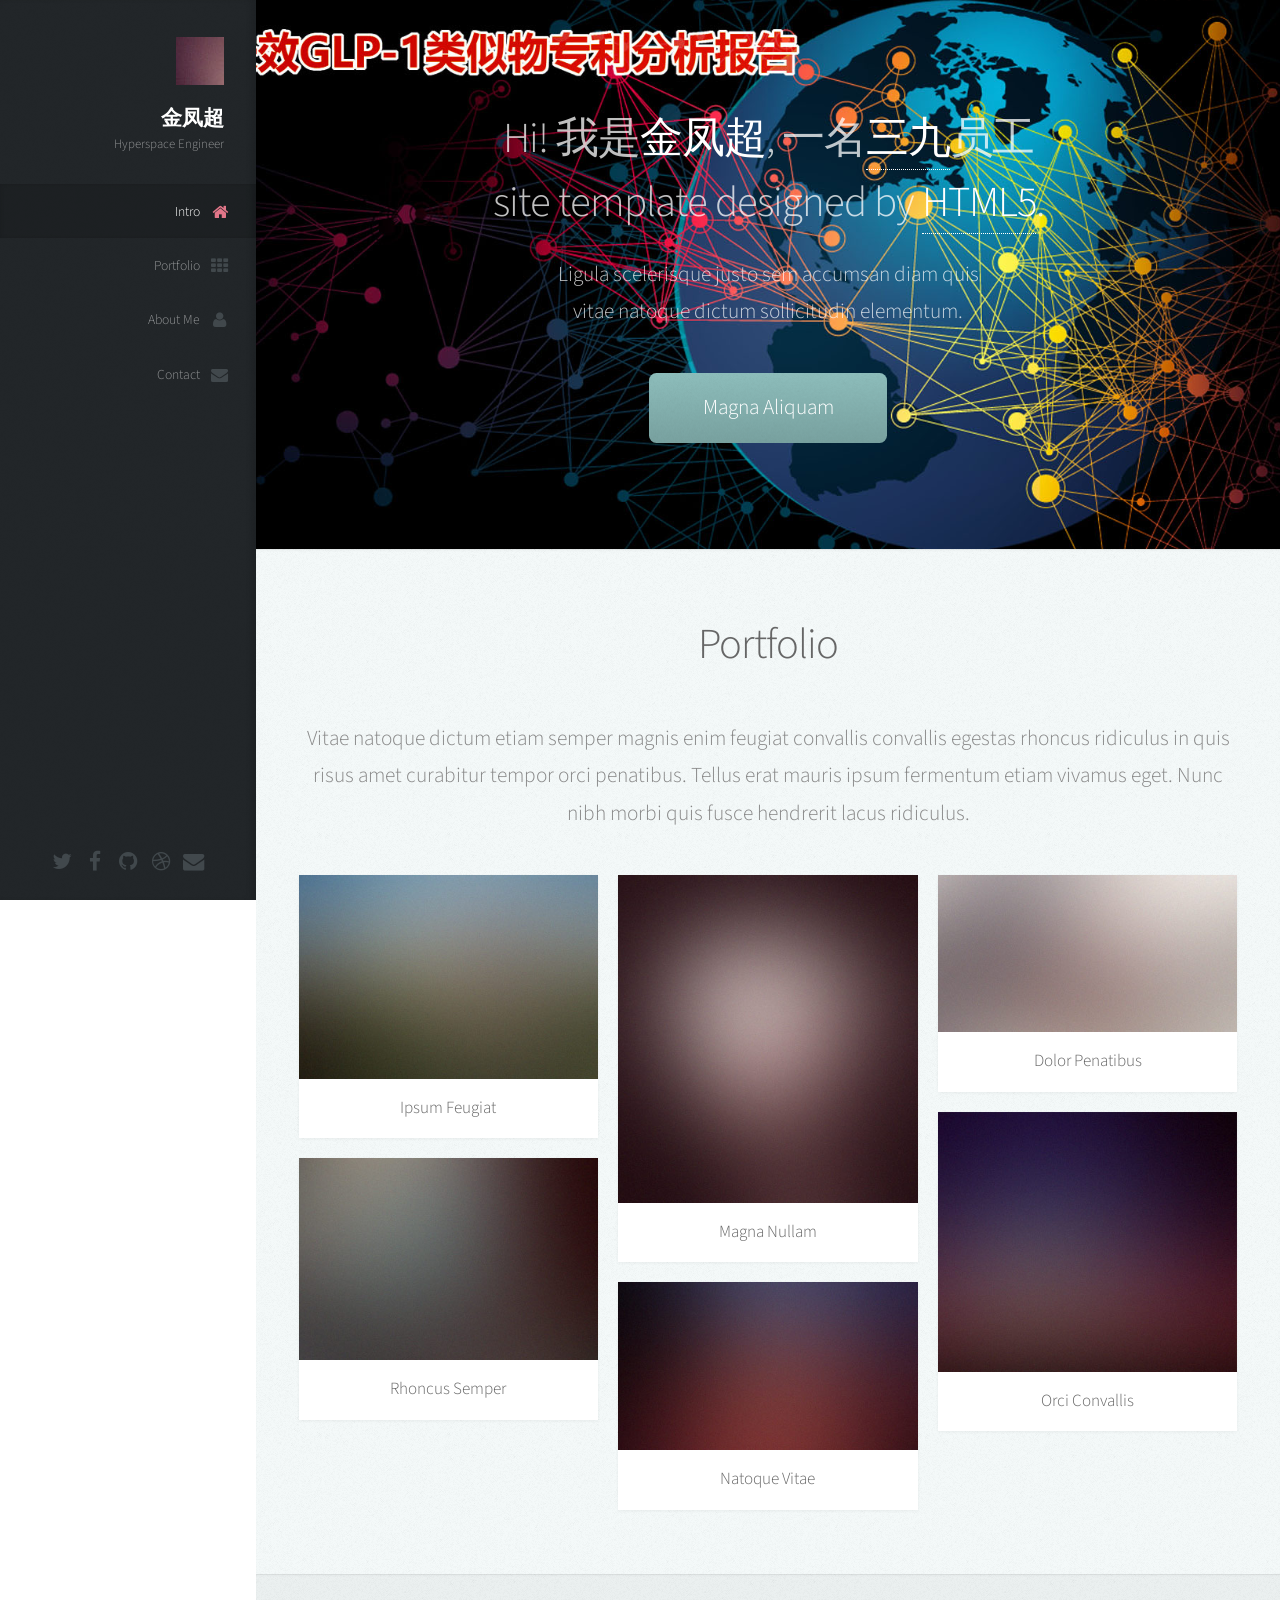
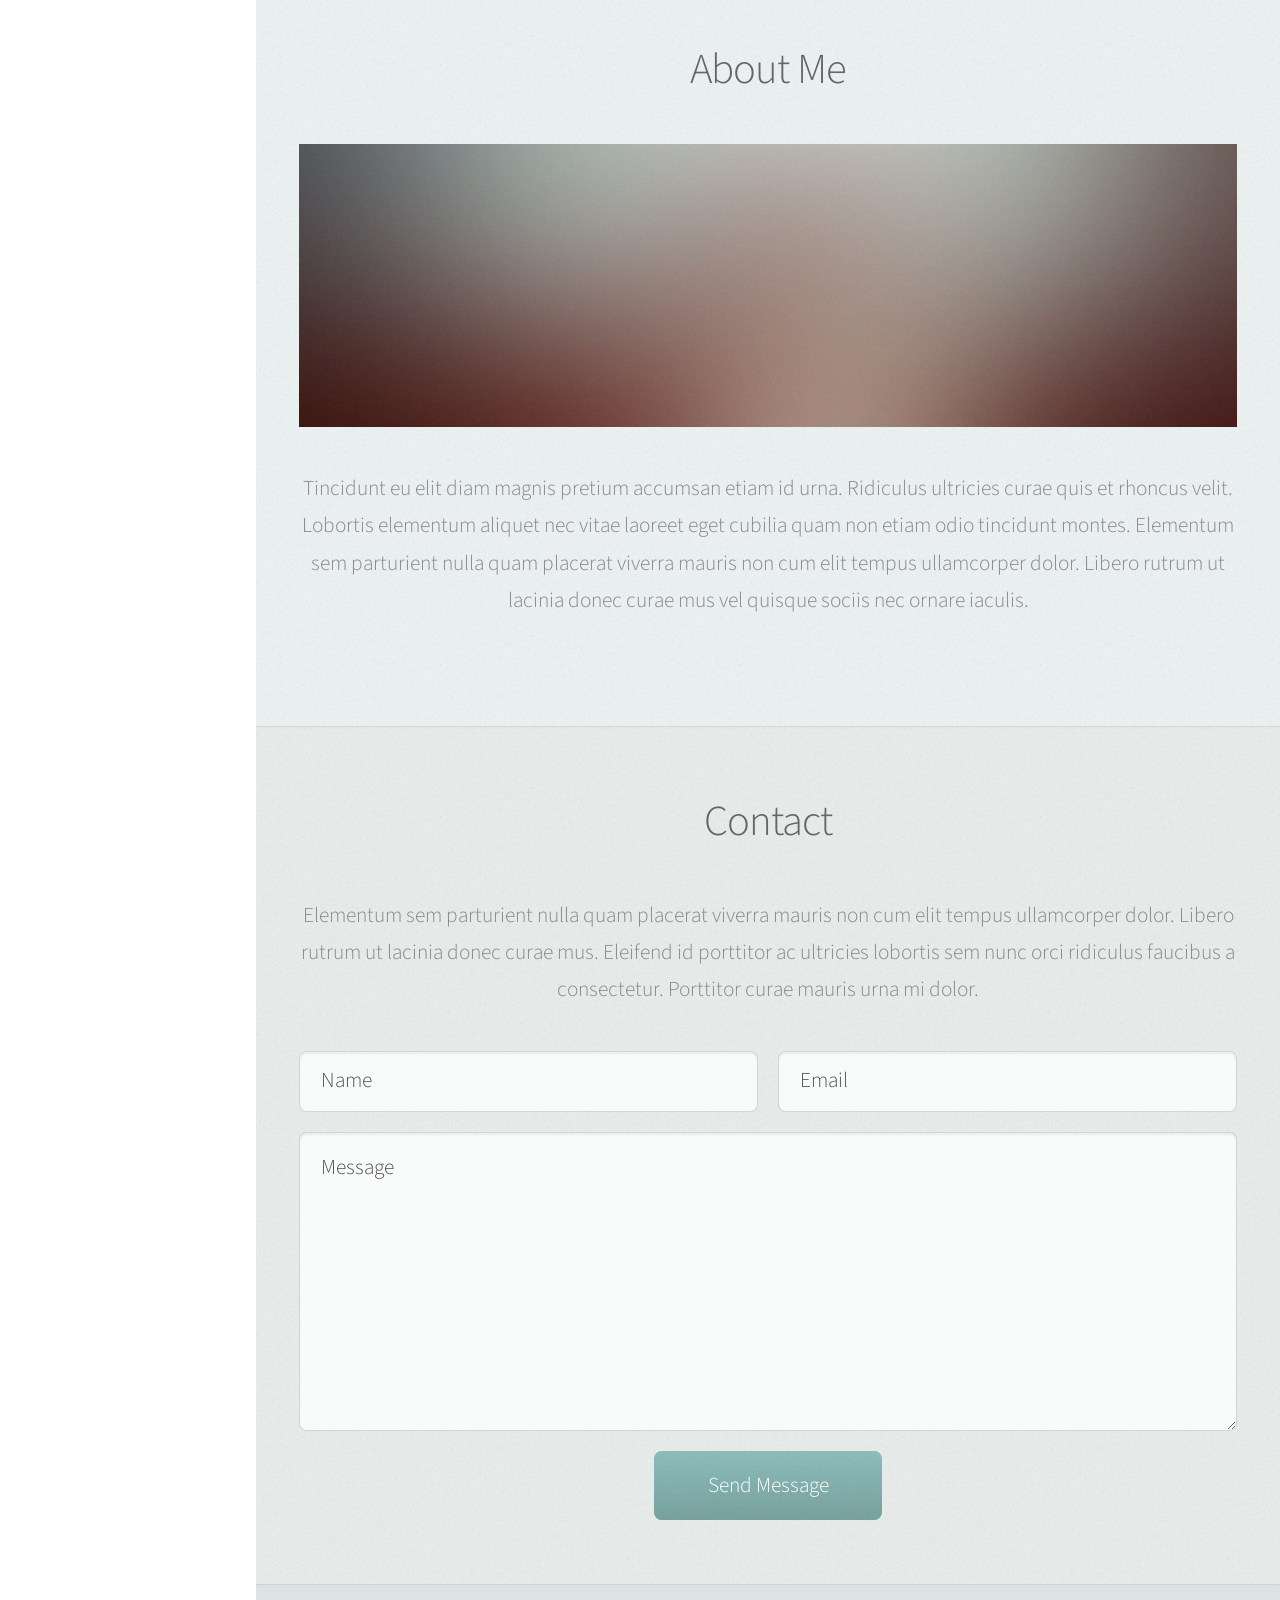
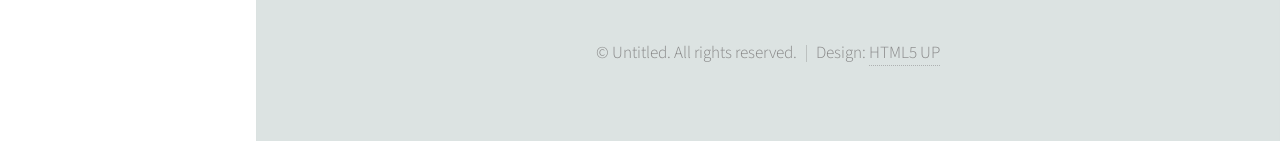
<file: index_bk.html>
<!DOCTYPE HTML>
<!--
	Prologue by HTML5 UP
	html5up.net | @n33co
	Free for personal and commercial use under the CCA 3.0 license (html5up.net/license)
-->
<html>
	<head>
		<title>Prologue by HTML5 UP</title>
		<meta charset="utf-8" />
		<meta name="viewport" content="width=device-width, initial-scale=1" />
		<!--[if lte IE 8]><script src="assets/js/ie/html5shiv.js"></script><![endif]-->
		<link rel="stylesheet" href="assets/css/main.css" />
		<!--[if lte IE 8]><link rel="stylesheet" href="assets/css/ie8.css" /><![endif]-->
		<!--[if lte IE 9]><link rel="stylesheet" href="assets/css/ie9.css" /><![endif]-->
	</head>
	<body>

		<!-- Header -->
			<div id="header">

				<div class="top">

					<!-- Logo -->
						<div id="logo">
							<span class="image avatar48"><img src="images/avatar.jpg" alt="" /></span>
							<h1 id="title">金凤超</h1>
							<p>Hyperspace Engineer</p>
						</div>

					<!-- Nav -->
						<nav id="nav">
							<!--

								Prologue's nav expects links in one of two formats:

								1. Hash link (scrolls to a different section within the page)

								   <li><a href="#foobar" id="foobar-link" class="icon fa-whatever-icon-you-want skel-layers-ignoreHref"><span class="label">Foobar</span></a></li>

								2. Standard link (sends the user to another page/site)

								   <li><a href="http://foobar.tld" id="foobar-link" class="icon fa-whatever-icon-you-want"><span class="label">Foobar</span></a></li>

							-->
							<ul>
								<li><a href="#top" id="top-link" class="skel-layers-ignoreHref"><span class="icon fa-home">Intro</span></a></li>
								<li><a href="#portfolio" id="portfolio-link" class="skel-layers-ignoreHref"><span class="icon fa-th">Portfolio</span></a></li>
								<li><a href="#about" id="about-link" class="skel-layers-ignoreHref"><span class="icon fa-user">About Me</span></a></li>
								<li><a href="#contact" id="contact-link" class="skel-layers-ignoreHref"><span class="icon fa-envelope">Contact</span></a></li>
							</ul>
						</nav>

				</div>

				<div class="bottom">

					<!-- Social Icons -->
						<ul class="icons">
							<li><a href="#" class="icon fa-twitter"><span class="label">Twitter</span></a></li>
							<li><a href="#" class="icon fa-facebook"><span class="label">Facebook</span></a></li>
							<li><a href="#" class="icon fa-github"><span class="label">Github</span></a></li>
							<li><a href="#" class="icon fa-dribbble"><span class="label">Dribbble</span></a></li>
							<li><a href="#" class="icon fa-envelope"><span class="label">Email</span></a></li>
						</ul>

				</div>

			</div>

		<!-- Main -->
			<div id="main">

				<!-- Intro -->
					<section id="top" class="one dark cover">
						<div class="container">

							<header>
								<h2 class="alt">Hi! 我是<strong>金凤超</strong>, 一名<a href="http://www.999.com">三九</a>员工<br />
								site template designed by <a href="http://html5.net">HTML5</a>.</h2>
								<p>Ligula scelerisque justo sem accumsan diam quis<br />
								vitae natoque dictum sollicitudin elementum.</p>
							</header>

							<footer>
								<a href="#portfolio" class="button scrolly">Magna Aliquam</a>
							</footer>

						</div>
					</section>

				<!-- Portfolio -->
					<section id="portfolio" class="two">
						<div class="container">

							<header>
								<h2>Portfolio</h2>
							</header>

							<p>Vitae natoque dictum etiam semper magnis enim feugiat convallis convallis
							egestas rhoncus ridiculus in quis risus amet curabitur tempor orci penatibus.
							Tellus erat mauris ipsum fermentum etiam vivamus eget. Nunc nibh morbi quis
							fusce hendrerit lacus ridiculus.</p>

							<div class="row">
								<div class="4u 12u$(mobile)">
									<article class="item">
										<a href="#" class="image fit"><img src="images/pic02.jpg" alt="" /></a>
										<header>
											<h3>Ipsum Feugiat</h3>
										</header>
									</article>
									<article class="item">
										<a href="#" class="image fit"><img src="images/pic03.jpg" alt="" /></a>
										<header>
											<h3>Rhoncus Semper</h3>
										</header>
									</article>
								</div>
								<div class="4u 12u$(mobile)">
									<article class="item">
										<a href="#" class="image fit"><img src="images/pic04.jpg" alt="" /></a>
										<header>
											<h3>Magna Nullam</h3>
										</header>
									</article>
									<article class="item">
										<a href="#" class="image fit"><img src="images/pic05.jpg" alt="" /></a>
										<header>
											<h3>Natoque Vitae</h3>
										</header>
									</article>
								</div>
								<div class="4u$ 12u$(mobile)">
									<article class="item">
										<a href="#" class="image fit"><img src="images/pic06.jpg" alt="" /></a>
										<header>
											<h3>Dolor Penatibus</h3>
										</header>
									</article>
									<article class="item">
										<a href="#" class="image fit"><img src="images/pic07.jpg" alt="" /></a>
										<header>
											<h3>Orci Convallis</h3>
										</header>
									</article>
								</div>
							</div>

						</div>
					</section>

				<!-- About Me -->
					<section id="about" class="three">
						<div class="container">

							<header>
								<h2>About Me</h2>
							</header>

							<a href="#" class="image featured"><img src="images/pic08.jpg" alt="" /></a>

							<p>Tincidunt eu elit diam magnis pretium accumsan etiam id urna. Ridiculus
							ultricies curae quis et rhoncus velit. Lobortis elementum aliquet nec vitae
							laoreet eget cubilia quam non etiam odio tincidunt montes. Elementum sem
							parturient nulla quam placerat viverra mauris non cum elit tempus ullamcorper
							dolor. Libero rutrum ut lacinia donec curae mus vel quisque sociis nec
							ornare iaculis.</p>

						</div>
					</section>

				<!-- Contact -->
					<section id="contact" class="four">
						<div class="container">

							<header>
								<h2>Contact</h2>
							</header>

							<p>Elementum sem parturient nulla quam placerat viverra
							mauris non cum elit tempus ullamcorper dolor. Libero rutrum ut lacinia
							donec curae mus. Eleifend id porttitor ac ultricies lobortis sem nunc
							orci ridiculus faucibus a consectetur. Porttitor curae mauris urna mi dolor.</p>

							<form method="post" action="#">
								<div class="row">
									<div class="6u 12u$(mobile)"><input type="text" name="name" placeholder="Name" /></div>
									<div class="6u$ 12u$(mobile)"><input type="text" name="email" placeholder="Email" /></div>
									<div class="12u$">
										<textarea name="message" placeholder="Message"></textarea>
									</div>
									<div class="12u$">
										<input type="submit" value="Send Message" />
									</div>
								</div>
							</form>

						</div>
					</section>

			</div>

		<!-- Footer -->
			<div id="footer">

				<!-- Copyright -->
					<ul class="copyright">
						<li>&copy; Untitled. All rights reserved.</li><li>Design: <a href="http://html5up.net">HTML5 UP</a></li>
					</ul>

			</div>

		<!-- Scripts -->
			<script src="assets/js/jquery.min.js"></script>
			<script src="assets/js/jquery.scrolly.min.js"></script>
			<script src="assets/js/jquery.scrollzer.min.js"></script>
			<script src="assets/js/skel.min.js"></script>
			<script src="assets/js/util.js"></script>
			<!--[if lte IE 8]><script src="assets/js/ie/respond.min.js"></script><![endif]-->
			<script src="assets/js/main.js"></script>

	</body>
</html>
</file>
<file: assets/css/ie8.css>
/*
	Prologue by HTML5 UP
	html5up.net | @n33co
	Free for personal and commercial use under the CCA 3.0 license (html5up.net/license)
*/

/* Section/Article */

	section > .last-child, section.last-child, article > .last-child, article.last-child {
		margin-bottom: 0;
	}

/* Form */

	form input[type="text"],
	form input[type="email"],
	form input[type="password"],
	form select,
	form textarea {
		-ms-behavior: url("assets/js/ie/PIE.htc");
	}

/* Button */

	input[type="button"],
	input[type="submit"],
	input[type="reset"],
	button,
	.button {
		-ms-behavior: url("assets/js/ie/PIE.htc");
	}

/* Header */

	#nav ul li a {
		color: #888;
	}

		#nav ul li a.active {
			background: #1C2022;
		}

	#headerToggle .toggle {
		background-color: #888;
	}

/* Main */

	#main > section.cover {
		background-position: auto;
		-ms-behavior: url("assets/js/ie/backgroundsize.min.htc");
	}
</file>
<file: assets/css/ie9.css>
/*
	Prologue by HTML5 UP
	html5up.net | @n33co
	Free for personal and commercial use under the CCA 3.0 license (html5up.net/license)
*/

/* Button */

	input[type="button"],
	input[type="submit"],
	input[type="reset"],
	button,
	.button {
		background-image: url("images/ie/grad0-15.svg");
	}
</file>
<file: assets/css/main.css>
@import url("font-awesome.min.css");
@import url("http://fonts.googleapis.com/css?family=Source+Sans+Pro:300,300italic,400,600");

/*
	Prologue by HTML5 UP
	html5up.net | @n33co
	Free for personal and commercial use under the CCA 3.0 license (html5up.net/license)
*/

/* Reset */

	html, body, div, span, applet, object, iframe, h1, h2, h3, h4, h5, h6, p, blockquote, pre, a, abbr, acronym, address, big, cite, code, del, dfn, em, img, ins, kbd, q, s, samp, small, strike, strong, sub, sup, tt, var, b, u, i, center, dl, dt, dd, ol, ul, li, fieldset, form, label, legend, table, caption, tbody, tfoot, thead, tr, th, td, article, aside, canvas, details, embed, figure, figcaption, footer, header, hgroup, menu, nav, output, ruby, section, summary, time, mark, audio, video {
		margin: 0;
		padding: 0;
		border: 0;
		font-size: 100%;
		font: inherit;
		vertical-align: baseline;
	}

	article, aside, details, figcaption, figure, footer, header, hgroup, menu, nav, section {
		display: block;
	}

	body {
		line-height: 1;
	}

	ol, ul {
		list-style: none;
	}

	blockquote, q {
		quotes: none;
	}

	blockquote:before, blockquote:after, q:before, q:after {
		content: '';
		content: none;
	}

	table {
		border-collapse: collapse;
		border-spacing: 0;
	}

	body {
		-webkit-text-size-adjust: none;
	}

/* Box Model */

	*, *:before, *:after {
		-moz-box-sizing: border-box;
		-webkit-box-sizing: border-box;
		box-sizing: border-box;
	}

/* Containers */

	.container {
		margin-left: auto;
		margin-right: auto;
	}

	.container.\31 25\25 {
		width: 100%;
		max-width: 1750px;
		min-width: 1400px;
	}

	.container.\37 5\25 {
		width: 1050px;
	}

	.container.\35 0\25 {
		width: 700px;
	}

	.container.\32 5\25 {
		width: 350px;
	}

	.container {
		width: 1400px;
	}

	@media screen and (min-width: 961px) and (max-width: 1880px) {

		.container.\31 25\25 {
			width: 100%;
			max-width: 1500px;
			min-width: 1200px;
		}

		.container.\37 5\25 {
			width: 900px;
		}

		.container.\35 0\25 {
			width: 600px;
		}

		.container.\32 5\25 {
			width: 300px;
		}

		.container {
			width: 1200px;
		}

	}

	@media screen and (min-width: 961px) and (max-width: 1620px) {

		.container.\31 25\25 {
			width: 100%;
			max-width: 1200px;
			min-width: 960px;
		}

		.container.\37 5\25 {
			width: 720px;
		}

		.container.\35 0\25 {
			width: 480px;
		}

		.container.\32 5\25 {
			width: 240px;
		}

		.container {
			width: 960px;
		}

	}

	@media screen and (min-width: 961px) and (max-width: 1320px) {

		.container.\31 25\25 {
			width: 100%;
			max-width: 125%;
			min-width: 100%;
		}

		.container.\37 5\25 {
			width: 75%;
		}

		.container.\35 0\25 {
			width: 50%;
		}

		.container.\32 5\25 {
			width: 25%;
		}

		.container {
			width: 100%;
		}

	}

	@media screen and (max-width: 960px) {

		.container.\31 25\25 {
			width: 100%;
			max-width: 125%;
			min-width: 100%;
		}

		.container.\37 5\25 {
			width: 75%;
		}

		.container.\35 0\25 {
			width: 50%;
		}

		.container.\32 5\25 {
			width: 25%;
		}

		.container {
			width: 100%;
		}

	}

	@media screen and (max-width: 736px) {

		.container.\31 25\25 {
			width: 100%;
			max-width: 125%;
			min-width: 100%;
		}

		.container.\37 5\25 {
			width: 75%;
		}

		.container.\35 0\25 {
			width: 50%;
		}

		.container.\32 5\25 {
			width: 25%;
		}

		.container {
			width: 100% !important;
		}

	}

/* Grid */

	.row {
		border-bottom: solid 1px transparent;
		-moz-box-sizing: border-box;
		-webkit-box-sizing: border-box;
		box-sizing: border-box;
	}

	.row > * {
		float: left;
		-moz-box-sizing: border-box;
		-webkit-box-sizing: border-box;
		box-sizing: border-box;
	}

	.row:after, .row:before {
		content: '';
		display: block;
		clear: both;
		height: 0;
	}

	.row.uniform > * > :first-child {
		margin-top: 0;
	}

	.row.uniform > * > :last-child {
		margin-bottom: 0;
	}

	.row.\30 \25 > * {
		padding: 0px 0 0 0px;
	}

	.row.\30 \25 {
		margin: 0px 0 -1px 0px;
	}

	.row.uniform.\30 \25 > * {
		padding: 0px 0 0 0px;
	}

	.row.uniform.\30 \25 {
		margin: 0px 0 -1px 0px;
	}

	.row > * {
		padding: 40px 0 0 40px;
	}

	.row {
		margin: -40px 0 -1px -40px;
	}

	.row.uniform > * {
		padding: 40px 0 0 40px;
	}

	.row.uniform {
		margin: -40px 0 -1px -40px;
	}

	.row.\32 00\25 > * {
		padding: 80px 0 0 80px;
	}

	.row.\32 00\25 {
		margin: -80px 0 -1px -80px;
	}

	.row.uniform.\32 00\25 > * {
		padding: 80px 0 0 80px;
	}

	.row.uniform.\32 00\25 {
		margin: -80px 0 -1px -80px;
	}

	.row.\31 50\25 > * {
		padding: 60px 0 0 60px;
	}

	.row.\31 50\25 {
		margin: -60px 0 -1px -60px;
	}

	.row.uniform.\31 50\25 > * {
		padding: 60px 0 0 60px;
	}

	.row.uniform.\31 50\25 {
		margin: -60px 0 -1px -60px;
	}

	.row.\35 0\25 > * {
		padding: 20px 0 0 20px;
	}

	.row.\35 0\25 {
		margin: -20px 0 -1px -20px;
	}

	.row.uniform.\35 0\25 > * {
		padding: 20px 0 0 20px;
	}

	.row.uniform.\35 0\25 {
		margin: -20px 0 -1px -20px;
	}

	.row.\32 5\25 > * {
		padding: 10px 0 0 10px;
	}

	.row.\32 5\25 {
		margin: -10px 0 -1px -10px;
	}

	.row.uniform.\32 5\25 > * {
		padding: 10px 0 0 10px;
	}

	.row.uniform.\32 5\25 {
		margin: -10px 0 -1px -10px;
	}

	.\31 2u, .\31 2u\24 {
		width: 100%;
		clear: none;
		margin-left: 0;
	}

	.\31 1u, .\31 1u\24 {
		width: 91.6666666667%;
		clear: none;
		margin-left: 0;
	}

	.\31 0u, .\31 0u\24 {
		width: 83.3333333333%;
		clear: none;
		margin-left: 0;
	}

	.\39 u, .\39 u\24 {
		width: 75%;
		clear: none;
		margin-left: 0;
	}

	.\38 u, .\38 u\24 {
		width: 66.6666666667%;
		clear: none;
		margin-left: 0;
	}

	.\37 u, .\37 u\24 {
		width: 58.3333333333%;
		clear: none;
		margin-left: 0;
	}

	.\36 u, .\36 u\24 {
		width: 50%;
		clear: none;
		margin-left: 0;
	}

	.\35 u, .\35 u\24 {
		width: 41.6666666667%;
		clear: none;
		margin-left: 0;
	}

	.\34 u, .\34 u\24 {
		width: 33.3333333333%;
		clear: none;
		margin-left: 0;
	}

	.\33 u, .\33 u\24 {
		width: 25%;
		clear: none;
		margin-left: 0;
	}

	.\32 u, .\32 u\24 {
		width: 16.6666666667%;
		clear: none;
		margin-left: 0;
	}

	.\31 u, .\31 u\24 {
		width: 8.3333333333%;
		clear: none;
		margin-left: 0;
	}

	.\31 2u\24 + *,
	.\31 1u\24 + *,
	.\31 0u\24 + *,
	.\39 u\24 + *,
	.\38 u\24 + *,
	.\37 u\24 + *,
	.\36 u\24 + *,
	.\35 u\24 + *,
	.\34 u\24 + *,
	.\33 u\24 + *,
	.\32 u\24 + *,
	.\31 u\24 + * {
		clear: left;
	}

	.\-11u {
		margin-left: 91.66667%;
	}

	.\-10u {
		margin-left: 83.33333%;
	}

	.\-9u {
		margin-left: 75%;
	}

	.\-8u {
		margin-left: 66.66667%;
	}

	.\-7u {
		margin-left: 58.33333%;
	}

	.\-6u {
		margin-left: 50%;
	}

	.\-5u {
		margin-left: 41.66667%;
	}

	.\-4u {
		margin-left: 33.33333%;
	}

	.\-3u {
		margin-left: 25%;
	}

	.\-2u {
		margin-left: 16.66667%;
	}

	.\-1u {
		margin-left: 8.33333%;
	}

	@media screen and (min-width: 961px) and (max-width: 1880px) {

		.row > * {
			padding: 40px 0 0 40px;
		}

		.row {
			margin: -40px 0 -1px -40px;
		}

		.row.uniform > * {
			padding: 40px 0 0 40px;
		}

		.row.uniform {
			margin: -40px 0 -1px -40px;
		}

		.row.\32 00\25 > * {
			padding: 80px 0 0 80px;
		}

		.row.\32 00\25 {
			margin: -80px 0 -1px -80px;
		}

		.row.uniform.\32 00\25 > * {
			padding: 80px 0 0 80px;
		}

		.row.uniform.\32 00\25 {
			margin: -80px 0 -1px -80px;
		}

		.row.\31 50\25 > * {
			padding: 60px 0 0 60px;
		}

		.row.\31 50\25 {
			margin: -60px 0 -1px -60px;
		}

		.row.uniform.\31 50\25 > * {
			padding: 60px 0 0 60px;
		}

		.row.uniform.\31 50\25 {
			margin: -60px 0 -1px -60px;
		}

		.row.\35 0\25 > * {
			padding: 20px 0 0 20px;
		}

		.row.\35 0\25 {
			margin: -20px 0 -1px -20px;
		}

		.row.uniform.\35 0\25 > * {
			padding: 20px 0 0 20px;
		}

		.row.uniform.\35 0\25 {
			margin: -20px 0 -1px -20px;
		}

		.row.\32 5\25 > * {
			padding: 10px 0 0 10px;
		}

		.row.\32 5\25 {
			margin: -10px 0 -1px -10px;
		}

		.row.uniform.\32 5\25 > * {
			padding: 10px 0 0 10px;
		}

		.row.uniform.\32 5\25 {
			margin: -10px 0 -1px -10px;
		}

		.\31 2u\28wide\29, .\31 2u\24\28wide\29 {
			width: 100%;
			clear: none;
			margin-left: 0;
		}

		.\31 1u\28wide\29, .\31 1u\24\28wide\29 {
			width: 91.6666666667%;
			clear: none;
			margin-left: 0;
		}

		.\31 0u\28wide\29, .\31 0u\24\28wide\29 {
			width: 83.3333333333%;
			clear: none;
			margin-left: 0;
		}

		.\39 u\28wide\29, .\39 u\24\28wide\29 {
			width: 75%;
			clear: none;
			margin-left: 0;
		}

		.\38 u\28wide\29, .\38 u\24\28wide\29 {
			width: 66.6666666667%;
			clear: none;
			margin-left: 0;
		}

		.\37 u\28wide\29, .\37 u\24\28wide\29 {
			width: 58.3333333333%;
			clear: none;
			margin-left: 0;
		}

		.\36 u\28wide\29, .\36 u\24\28wide\29 {
			width: 50%;
			clear: none;
			margin-left: 0;
		}

		.\35 u\28wide\29, .\35 u\24\28wide\29 {
			width: 41.6666666667%;
			clear: none;
			margin-left: 0;
		}

		.\34 u\28wide\29, .\34 u\24\28wide\29 {
			width: 33.3333333333%;
			clear: none;
			margin-left: 0;
		}

		.\33 u\28wide\29, .\33 u\24\28wide\29 {
			width: 25%;
			clear: none;
			margin-left: 0;
		}

		.\32 u\28wide\29, .\32 u\24\28wide\29 {
			width: 16.6666666667%;
			clear: none;
			margin-left: 0;
		}

		.\31 u\28wide\29, .\31 u\24\28wide\29 {
			width: 8.3333333333%;
			clear: none;
			margin-left: 0;
		}

		.\31 2u\24\28wide\29 + *,
		.\31 1u\24\28wide\29 + *,
		.\31 0u\24\28wide\29 + *,
		.\39 u\24\28wide\29 + *,
		.\38 u\24\28wide\29 + *,
		.\37 u\24\28wide\29 + *,
		.\36 u\24\28wide\29 + *,
		.\35 u\24\28wide\29 + *,
		.\34 u\24\28wide\29 + *,
		.\33 u\24\28wide\29 + *,
		.\32 u\24\28wide\29 + *,
		.\31 u\24\28wide\29 + * {
			clear: left;
		}

		.\-11u\28wide\29 {
			margin-left: 91.66667%;
		}

		.\-10u\28wide\29 {
			margin-left: 83.33333%;
		}

		.\-9u\28wide\29 {
			margin-left: 75%;
		}

		.\-8u\28wide\29 {
			margin-left: 66.66667%;
		}

		.\-7u\28wide\29 {
			margin-left: 58.33333%;
		}

		.\-6u\28wide\29 {
			margin-left: 50%;
		}

		.\-5u\28wide\29 {
			margin-left: 41.66667%;
		}

		.\-4u\28wide\29 {
			margin-left: 33.33333%;
		}

		.\-3u\28wide\29 {
			margin-left: 25%;
		}

		.\-2u\28wide\29 {
			margin-left: 16.66667%;
		}

		.\-1u\28wide\29 {
			margin-left: 8.33333%;
		}

	}

	@media screen and (min-width: 961px) and (max-width: 1620px) {

		.row > * {
			padding: 40px 0 0 40px;
		}

		.row {
			margin: -40px 0 -1px -40px;
		}

		.row.uniform > * {
			padding: 40px 0 0 40px;
		}

		.row.uniform {
			margin: -40px 0 -1px -40px;
		}

		.row.\32 00\25 > * {
			padding: 80px 0 0 80px;
		}

		.row.\32 00\25 {
			margin: -80px 0 -1px -80px;
		}

		.row.uniform.\32 00\25 > * {
			padding: 80px 0 0 80px;
		}

		.row.uniform.\32 00\25 {
			margin: -80px 0 -1px -80px;
		}

		.row.\31 50\25 > * {
			padding: 60px 0 0 60px;
		}

		.row.\31 50\25 {
			margin: -60px 0 -1px -60px;
		}

		.row.uniform.\31 50\25 > * {
			padding: 60px 0 0 60px;
		}

		.row.uniform.\31 50\25 {
			margin: -60px 0 -1px -60px;
		}

		.row.\35 0\25 > * {
			padding: 20px 0 0 20px;
		}

		.row.\35 0\25 {
			margin: -20px 0 -1px -20px;
		}

		.row.uniform.\35 0\25 > * {
			padding: 20px 0 0 20px;
		}

		.row.uniform.\35 0\25 {
			margin: -20px 0 -1px -20px;
		}

		.row.\32 5\25 > * {
			padding: 10px 0 0 10px;
		}

		.row.\32 5\25 {
			margin: -10px 0 -1px -10px;
		}

		.row.uniform.\32 5\25 > * {
			padding: 10px 0 0 10px;
		}

		.row.uniform.\32 5\25 {
			margin: -10px 0 -1px -10px;
		}

		.\31 2u\28normal\29, .\31 2u\24\28normal\29 {
			width: 100%;
			clear: none;
			margin-left: 0;
		}

		.\31 1u\28normal\29, .\31 1u\24\28normal\29 {
			width: 91.6666666667%;
			clear: none;
			margin-left: 0;
		}

		.\31 0u\28normal\29, .\31 0u\24\28normal\29 {
			width: 83.3333333333%;
			clear: none;
			margin-left: 0;
		}

		.\39 u\28normal\29, .\39 u\24\28normal\29 {
			width: 75%;
			clear: none;
			margin-left: 0;
		}

		.\38 u\28normal\29, .\38 u\24\28normal\29 {
			width: 66.6666666667%;
			clear: none;
			margin-left: 0;
		}

		.\37 u\28normal\29, .\37 u\24\28normal\29 {
			width: 58.3333333333%;
			clear: none;
			margin-left: 0;
		}

		.\36 u\28normal\29, .\36 u\24\28normal\29 {
			width: 50%;
			clear: none;
			margin-left: 0;
		}

		.\35 u\28normal\29, .\35 u\24\28normal\29 {
			width: 41.6666666667%;
			clear: none;
			margin-left: 0;
		}

		.\34 u\28normal\29, .\34 u\24\28normal\29 {
			width: 33.3333333333%;
			clear: none;
			margin-left: 0;
		}

		.\33 u\28normal\29, .\33 u\24\28normal\29 {
			width: 25%;
			clear: none;
			margin-left: 0;
		}

		.\32 u\28normal\29, .\32 u\24\28normal\29 {
			width: 16.6666666667%;
			clear: none;
			margin-left: 0;
		}

		.\31 u\28normal\29, .\31 u\24\28normal\29 {
			width: 8.3333333333%;
			clear: none;
			margin-left: 0;
		}

		.\31 2u\24\28normal\29 + *,
		.\31 1u\24\28normal\29 + *,
		.\31 0u\24\28normal\29 + *,
		.\39 u\24\28normal\29 + *,
		.\38 u\24\28normal\29 + *,
		.\37 u\24\28normal\29 + *,
		.\36 u\24\28normal\29 + *,
		.\35 u\24\28normal\29 + *,
		.\34 u\24\28normal\29 + *,
		.\33 u\24\28normal\29 + *,
		.\32 u\24\28normal\29 + *,
		.\31 u\24\28normal\29 + * {
			clear: left;
		}

		.\-11u\28normal\29 {
			margin-left: 91.66667%;
		}

		.\-10u\28normal\29 {
			margin-left: 83.33333%;
		}

		.\-9u\28normal\29 {
			margin-left: 75%;
		}

		.\-8u\28normal\29 {
			margin-left: 66.66667%;
		}

		.\-7u\28normal\29 {
			margin-left: 58.33333%;
		}

		.\-6u\28normal\29 {
			margin-left: 50%;
		}

		.\-5u\28normal\29 {
			margin-left: 41.66667%;
		}

		.\-4u\28normal\29 {
			margin-left: 33.33333%;
		}

		.\-3u\28normal\29 {
			margin-left: 25%;
		}

		.\-2u\28normal\29 {
			margin-left: 16.66667%;
		}

		.\-1u\28normal\29 {
			margin-left: 8.33333%;
		}

	}

	@media screen and (min-width: 961px) and (max-width: 1320px) {

		.row > * {
			padding: 20px 0 0 20px;
		}

		.row {
			margin: -20px 0 -1px -20px;
		}

		.row.uniform > * {
			padding: 20px 0 0 20px;
		}

		.row.uniform {
			margin: -20px 0 -1px -20px;
		}

		.row.\32 00\25 > * {
			padding: 40px 0 0 40px;
		}

		.row.\32 00\25 {
			margin: -40px 0 -1px -40px;
		}

		.row.uniform.\32 00\25 > * {
			padding: 40px 0 0 40px;
		}

		.row.uniform.\32 00\25 {
			margin: -40px 0 -1px -40px;
		}

		.row.\31 50\25 > * {
			padding: 30px 0 0 30px;
		}

		.row.\31 50\25 {
			margin: -30px 0 -1px -30px;
		}

		.row.uniform.\31 50\25 > * {
			padding: 30px 0 0 30px;
		}

		.row.uniform.\31 50\25 {
			margin: -30px 0 -1px -30px;
		}

		.row.\35 0\25 > * {
			padding: 10px 0 0 10px;
		}

		.row.\35 0\25 {
			margin: -10px 0 -1px -10px;
		}

		.row.uniform.\35 0\25 > * {
			padding: 10px 0 0 10px;
		}

		.row.uniform.\35 0\25 {
			margin: -10px 0 -1px -10px;
		}

		.row.\32 5\25 > * {
			padding: 5px 0 0 5px;
		}

		.row.\32 5\25 {
			margin: -5px 0 -1px -5px;
		}

		.row.uniform.\32 5\25 > * {
			padding: 5px 0 0 5px;
		}

		.row.uniform.\32 5\25 {
			margin: -5px 0 -1px -5px;
		}

		.\31 2u\28narrow\29, .\31 2u\24\28narrow\29 {
			width: 100%;
			clear: none;
			margin-left: 0;
		}

		.\31 1u\28narrow\29, .\31 1u\24\28narrow\29 {
			width: 91.6666666667%;
			clear: none;
			margin-left: 0;
		}

		.\31 0u\28narrow\29, .\31 0u\24\28narrow\29 {
			width: 83.3333333333%;
			clear: none;
			margin-left: 0;
		}

		.\39 u\28narrow\29, .\39 u\24\28narrow\29 {
			width: 75%;
			clear: none;
			margin-left: 0;
		}

		.\38 u\28narrow\29, .\38 u\24\28narrow\29 {
			width: 66.6666666667%;
			clear: none;
			margin-left: 0;
		}

		.\37 u\28narrow\29, .\37 u\24\28narrow\29 {
			width: 58.3333333333%;
			clear: none;
			margin-left: 0;
		}

		.\36 u\28narrow\29, .\36 u\24\28narrow\29 {
			width: 50%;
			clear: none;
			margin-left: 0;
		}

		.\35 u\28narrow\29, .\35 u\24\28narrow\29 {
			width: 41.6666666667%;
			clear: none;
			margin-left: 0;
		}

		.\34 u\28narrow\29, .\34 u\24\28narrow\29 {
			width: 33.3333333333%;
			clear: none;
			margin-left: 0;
		}

		.\33 u\28narrow\29, .\33 u\24\28narrow\29 {
			width: 25%;
			clear: none;
			margin-left: 0;
		}

		.\32 u\28narrow\29, .\32 u\24\28narrow\29 {
			width: 16.6666666667%;
			clear: none;
			margin-left: 0;
		}

		.\31 u\28narrow\29, .\31 u\24\28narrow\29 {
			width: 8.3333333333%;
			clear: none;
			margin-left: 0;
		}

		.\31 2u\24\28narrow\29 + *,
		.\31 1u\24\28narrow\29 + *,
		.\31 0u\24\28narrow\29 + *,
		.\39 u\24\28narrow\29 + *,
		.\38 u\24\28narrow\29 + *,
		.\37 u\24\28narrow\29 + *,
		.\36 u\24\28narrow\29 + *,
		.\35 u\24\28narrow\29 + *,
		.\34 u\24\28narrow\29 + *,
		.\33 u\24\28narrow\29 + *,
		.\32 u\24\28narrow\29 + *,
		.\31 u\24\28narrow\29 + * {
			clear: left;
		}

		.\-11u\28narrow\29 {
			margin-left: 91.66667%;
		}

		.\-10u\28narrow\29 {
			margin-left: 83.33333%;
		}

		.\-9u\28narrow\29 {
			margin-left: 75%;
		}

		.\-8u\28narrow\29 {
			margin-left: 66.66667%;
		}

		.\-7u\28narrow\29 {
			margin-left: 58.33333%;
		}

		.\-6u\28narrow\29 {
			margin-left: 50%;
		}

		.\-5u\28narrow\29 {
			margin-left: 41.66667%;
		}

		.\-4u\28narrow\29 {
			margin-left: 33.33333%;
		}

		.\-3u\28narrow\29 {
			margin-left: 25%;
		}

		.\-2u\28narrow\29 {
			margin-left: 16.66667%;
		}

		.\-1u\28narrow\29 {
			margin-left: 8.33333%;
		}

	}

	@media screen and (max-width: 960px) {

		.row > * {
			padding: 20px 0 0 20px;
		}

		.row {
			margin: -20px 0 -1px -20px;
		}

		.row.uniform > * {
			padding: 20px 0 0 20px;
		}

		.row.uniform {
			margin: -20px 0 -1px -20px;
		}

		.row.\32 00\25 > * {
			padding: 40px 0 0 40px;
		}

		.row.\32 00\25 {
			margin: -40px 0 -1px -40px;
		}

		.row.uniform.\32 00\25 > * {
			padding: 40px 0 0 40px;
		}

		.row.uniform.\32 00\25 {
			margin: -40px 0 -1px -40px;
		}

		.row.\31 50\25 > * {
			padding: 30px 0 0 30px;
		}

		.row.\31 50\25 {
			margin: -30px 0 -1px -30px;
		}

		.row.uniform.\31 50\25 > * {
			padding: 30px 0 0 30px;
		}

		.row.uniform.\31 50\25 {
			margin: -30px 0 -1px -30px;
		}

		.row.\35 0\25 > * {
			padding: 10px 0 0 10px;
		}

		.row.\35 0\25 {
			margin: -10px 0 -1px -10px;
		}

		.row.uniform.\35 0\25 > * {
			padding: 10px 0 0 10px;
		}

		.row.uniform.\35 0\25 {
			margin: -10px 0 -1px -10px;
		}

		.row.\32 5\25 > * {
			padding: 5px 0 0 5px;
		}

		.row.\32 5\25 {
			margin: -5px 0 -1px -5px;
		}

		.row.uniform.\32 5\25 > * {
			padding: 5px 0 0 5px;
		}

		.row.uniform.\32 5\25 {
			margin: -5px 0 -1px -5px;
		}

		.\31 2u\28narrower\29, .\31 2u\24\28narrower\29 {
			width: 100%;
			clear: none;
			margin-left: 0;
		}

		.\31 1u\28narrower\29, .\31 1u\24\28narrower\29 {
			width: 91.6666666667%;
			clear: none;
			margin-left: 0;
		}

		.\31 0u\28narrower\29, .\31 0u\24\28narrower\29 {
			width: 83.3333333333%;
			clear: none;
			margin-left: 0;
		}

		.\39 u\28narrower\29, .\39 u\24\28narrower\29 {
			width: 75%;
			clear: none;
			margin-left: 0;
		}

		.\38 u\28narrower\29, .\38 u\24\28narrower\29 {
			width: 66.6666666667%;
			clear: none;
			margin-left: 0;
		}

		.\37 u\28narrower\29, .\37 u\24\28narrower\29 {
			width: 58.3333333333%;
			clear: none;
			margin-left: 0;
		}

		.\36 u\28narrower\29, .\36 u\24\28narrower\29 {
			width: 50%;
			clear: none;
			margin-left: 0;
		}

		.\35 u\28narrower\29, .\35 u\24\28narrower\29 {
			width: 41.6666666667%;
			clear: none;
			margin-left: 0;
		}

		.\34 u\28narrower\29, .\34 u\24\28narrower\29 {
			width: 33.3333333333%;
			clear: none;
			margin-left: 0;
		}

		.\33 u\28narrower\29, .\33 u\24\28narrower\29 {
			width: 25%;
			clear: none;
			margin-left: 0;
		}

		.\32 u\28narrower\29, .\32 u\24\28narrower\29 {
			width: 16.6666666667%;
			clear: none;
			margin-left: 0;
		}

		.\31 u\28narrower\29, .\31 u\24\28narrower\29 {
			width: 8.3333333333%;
			clear: none;
			margin-left: 0;
		}

		.\31 2u\24\28narrower\29 + *,
		.\31 1u\24\28narrower\29 + *,
		.\31 0u\24\28narrower\29 + *,
		.\39 u\24\28narrower\29 + *,
		.\38 u\24\28narrower\29 + *,
		.\37 u\24\28narrower\29 + *,
		.\36 u\24\28narrower\29 + *,
		.\35 u\24\28narrower\29 + *,
		.\34 u\24\28narrower\29 + *,
		.\33 u\24\28narrower\29 + *,
		.\32 u\24\28narrower\29 + *,
		.\31 u\24\28narrower\29 + * {
			clear: left;
		}

		.\-11u\28narrower\29 {
			margin-left: 91.66667%;
		}

		.\-10u\28narrower\29 {
			margin-left: 83.33333%;
		}

		.\-9u\28narrower\29 {
			margin-left: 75%;
		}

		.\-8u\28narrower\29 {
			margin-left: 66.66667%;
		}

		.\-7u\28narrower\29 {
			margin-left: 58.33333%;
		}

		.\-6u\28narrower\29 {
			margin-left: 50%;
		}

		.\-5u\28narrower\29 {
			margin-left: 41.66667%;
		}

		.\-4u\28narrower\29 {
			margin-left: 33.33333%;
		}

		.\-3u\28narrower\29 {
			margin-left: 25%;
		}

		.\-2u\28narrower\29 {
			margin-left: 16.66667%;
		}

		.\-1u\28narrower\29 {
			margin-left: 8.33333%;
		}

	}

	@media screen and (max-width: 736px) {

		.row > * {
			padding: 20px 0 0 20px;
		}

		.row {
			margin: -20px 0 -1px -20px;
		}

		.row.uniform > * {
			padding: 20px 0 0 20px;
		}

		.row.uniform {
			margin: -20px 0 -1px -20px;
		}

		.row.\32 00\25 > * {
			padding: 40px 0 0 40px;
		}

		.row.\32 00\25 {
			margin: -40px 0 -1px -40px;
		}

		.row.uniform.\32 00\25 > * {
			padding: 40px 0 0 40px;
		}

		.row.uniform.\32 00\25 {
			margin: -40px 0 -1px -40px;
		}

		.row.\31 50\25 > * {
			padding: 30px 0 0 30px;
		}

		.row.\31 50\25 {
			margin: -30px 0 -1px -30px;
		}

		.row.uniform.\31 50\25 > * {
			padding: 30px 0 0 30px;
		}

		.row.uniform.\31 50\25 {
			margin: -30px 0 -1px -30px;
		}

		.row.\35 0\25 > * {
			padding: 10px 0 0 10px;
		}

		.row.\35 0\25 {
			margin: -10px 0 -1px -10px;
		}

		.row.uniform.\35 0\25 > * {
			padding: 10px 0 0 10px;
		}

		.row.uniform.\35 0\25 {
			margin: -10px 0 -1px -10px;
		}

		.row.\32 5\25 > * {
			padding: 5px 0 0 5px;
		}

		.row.\32 5\25 {
			margin: -5px 0 -1px -5px;
		}

		.row.uniform.\32 5\25 > * {
			padding: 5px 0 0 5px;
		}

		.row.uniform.\32 5\25 {
			margin: -5px 0 -1px -5px;
		}

		.\31 2u\28mobile\29, .\31 2u\24\28mobile\29 {
			width: 100%;
			clear: none;
			margin-left: 0;
		}

		.\31 1u\28mobile\29, .\31 1u\24\28mobile\29 {
			width: 91.6666666667%;
			clear: none;
			margin-left: 0;
		}

		.\31 0u\28mobile\29, .\31 0u\24\28mobile\29 {
			width: 83.3333333333%;
			clear: none;
			margin-left: 0;
		}

		.\39 u\28mobile\29, .\39 u\24\28mobile\29 {
			width: 75%;
			clear: none;
			margin-left: 0;
		}

		.\38 u\28mobile\29, .\38 u\24\28mobile\29 {
			width: 66.6666666667%;
			clear: none;
			margin-left: 0;
		}

		.\37 u\28mobile\29, .\37 u\24\28mobile\29 {
			width: 58.3333333333%;
			clear: none;
			margin-left: 0;
		}

		.\36 u\28mobile\29, .\36 u\24\28mobile\29 {
			width: 50%;
			clear: none;
			margin-left: 0;
		}

		.\35 u\28mobile\29, .\35 u\24\28mobile\29 {
			width: 41.6666666667%;
			clear: none;
			margin-left: 0;
		}

		.\34 u\28mobile\29, .\34 u\24\28mobile\29 {
			width: 33.3333333333%;
			clear: none;
			margin-left: 0;
		}

		.\33 u\28mobile\29, .\33 u\24\28mobile\29 {
			width: 25%;
			clear: none;
			margin-left: 0;
		}

		.\32 u\28mobile\29, .\32 u\24\28mobile\29 {
			width: 16.6666666667%;
			clear: none;
			margin-left: 0;
		}

		.\31 u\28mobile\29, .\31 u\24\28mobile\29 {
			width: 8.3333333333%;
			clear: none;
			margin-left: 0;
		}

		.\31 2u\24\28mobile\29 + *,
		.\31 1u\24\28mobile\29 + *,
		.\31 0u\24\28mobile\29 + *,
		.\39 u\24\28mobile\29 + *,
		.\38 u\24\28mobile\29 + *,
		.\37 u\24\28mobile\29 + *,
		.\36 u\24\28mobile\29 + *,
		.\35 u\24\28mobile\29 + *,
		.\34 u\24\28mobile\29 + *,
		.\33 u\24\28mobile\29 + *,
		.\32 u\24\28mobile\29 + *,
		.\31 u\24\28mobile\29 + * {
			clear: left;
		}

		.\-11u\28mobile\29 {
			margin-left: 91.66667%;
		}

		.\-10u\28mobile\29 {
			margin-left: 83.33333%;
		}

		.\-9u\28mobile\29 {
			margin-left: 75%;
		}

		.\-8u\28mobile\29 {
			margin-left: 66.66667%;
		}

		.\-7u\28mobile\29 {
			margin-left: 58.33333%;
		}

		.\-6u\28mobile\29 {
			margin-left: 50%;
		}

		.\-5u\28mobile\29 {
			margin-left: 41.66667%;
		}

		.\-4u\28mobile\29 {
			margin-left: 33.33333%;
		}

		.\-3u\28mobile\29 {
			margin-left: 25%;
		}

		.\-2u\28mobile\29 {
			margin-left: 16.66667%;
		}

		.\-1u\28mobile\29 {
			margin-left: 8.33333%;
		}

	}

/* Basic */

	body {
		background: #fff;
		font-family: 'Source Sans Pro', sans-serif;
		font-size: 19pt;
		font-weight: 300;
		line-height: 1.75em;
		color: #888;
	}

		body.is-loading * {
			-moz-transition: none !important;
			-webkit-transition: none !important;
			-ms-transition: none !important;
			transition: none !important;
			-moz-animation: none !important;
			-webkit-animation: none !important;
			-ms-animation: none !important;
			animation: none !important;
		}

	input, textarea, select {
		font-family: 'Source Sans Pro', sans-serif;
		font-size: 19pt;
		font-weight: 300;
		line-height: 1.75em;
		color: #888;
	}

	h1, h2, h3, h4, h5, h6 {
		font-weight: 300;
		color: #666;
		line-height: 1.5em;
	}

	h1 a, h2 a, h3 a, h4 a, h5 a, h6 a {
		color: inherit;
		text-decoration: none;
	}

		h1 a strong, h2 a strong, h3 a strong, h4 a strong, h5 a strong, h6 a strong {
			color: #333;
		}

	h2 {
		font-size: 2em;
		letter-spacing: -1px;
	}

		h2.alt {
			color: #888;
		}

			h2.alt strong {
				color: #666;
			}

	h3 {
		font-size: 1.5em;
	}

	header {
		margin: 0 0 2em 0;
	}

		header > p {
			margin: 1em 0 0 0;
		}

	footer {
		margin: 2em 0 0 0;
	}

	strong, b {
		font-weight: 300;
		color: #666;
	}

	em, i {
		font-style: italic;
	}

	a {
		text-decoration: none;
		color: inherit;
		border-bottom: dotted 1px rgba(128, 128, 128, 0.5);
		-moz-transition: color 0.35s ease-in-out, border-bottom-color 0.35s ease-in-out;
		-webkit-transition: color 0.35s ease-in-out, border-bottom-color 0.35s ease-in-out;
		-ms-transition: color 0.35s ease-in-out, border-bottom-color 0.35s ease-in-out;
		transition: color 0.35s ease-in-out, border-bottom-color 0.35s ease-in-out;
		outline: 0;
	}

		a:hover {
			color: #E27689;
			border-bottom-color: rgba(255, 255, 255, 0);
		}

	sub {
		position: relative;
		top: 0.5em;
		font-size: 0.8em;
	}

	sup {
		position: relative;
		top: -0.5em;
		font-size: 0.8em;
	}

	hr {
		border: 0;
		border-top: solid 1px #ddd;
	}

	blockquote {
		border-left: solid 0.5em #ddd;
		padding: 1em 0 1em 2em;
		font-style: italic;
	}

	p, ul, ol, dl, table {
		margin-bottom: 2em;
	}

	br.clear {
		clear: both;
	}

/* Sections/Article */

	section, article {
		margin-bottom: 3em;
	}

		section > :last-child,
		section > .container, section:last-child, article > :last-child,
		article > .container, article:last-child {
			margin-bottom: 0;
		}

		.row > section, .row > article {
			margin-bottom: 0;
		}

/* Image */

	.image {
		display: inline-block;
		border: 0;
	}

		.image img {
			display: block;
			width: 100%;
		}

		.image.avatar48 {
			width: 48px;
			height: 48px;
			background: #f00;
		}

			.image.avatar48 img {
				width: 48px;
				height: 48px;
			}

		.image.fit {
			display: block;
			width: 100%;
		}

		.image.featured {
			display: block;
			width: 100%;
			margin: 0 0 2em 0;
		}

		.image.left {
			float: left;
			margin: 0 2em 2em 0;
		}

		.image.centered {
			display: block;
			margin: 0 0 2em 0;
		}

			.image.centered img {
				margin: 0 auto;
				width: auto;
			}

/* List */

	ul.default {
		list-style: disc;
		padding-left: 1em;
	}

		ul.default li {
			padding-left: 0.5em;
		}

	ul.icons {
		cursor: default;
	}

		ul.icons li {
			display: inline-block;
		}

		ul.icons a {
			display: inline-block;
			width: 2em;
			height: 2em;
			line-height: 2em;
			text-align: center;
			border: 0;
		}

	ol.default {
		list-style: decimal;
		padding-left: 1.25em;
	}

		ol.default li {
			padding-left: 0.25em;
		}

/* Form */

	form label {
		display: block;
		text-align: left;
		margin-bottom: 0.5em;
	}

	form input[type="text"],
	form input[type="email"],
	form input[type="password"],
	form select,
	form textarea {
		position: relative;
		-webkit-appearance: none;
		display: block;
		border: 0;
		outline: 0;
		background: #fff;
		background: rgba(255, 255, 255, 0.75);
		width: 100%;
		border-radius: 0.35em;
		padding: 0.75em 1em 0.75em 1em;
		box-shadow: inset 0 0.1em 0.1em 0 rgba(0, 0, 0, 0.05);
		border: solid 1px rgba(0, 0, 0, 0.15);
		-moz-transition: all 0.35s ease-in-out;
		-webkit-transition: all 0.35s ease-in-out;
		-ms-transition: all 0.35s ease-in-out;
		transition: all 0.35s ease-in-out;
	}

		form input[type="text"]:focus,
		form input[type="email"]:focus,
		form input[type="password"]:focus,
		form select:focus,
		form textarea:focus {
			box-shadow: 0 0 2px 1px #8ebebc;
			background: #fff;
		}

	form input[type="text"],
	form input[type="email"],
	form input[type="password"],
	form select {
		line-height: 1.25em;
	}

	form textarea {
		min-height: 14em;
	}

	form .formerize-placeholder {
		color: #555 !important;
	}

	form ::-webkit-input-placeholder {
		color: #555 !important;
	}

	form :-moz-placeholder {
		color: #555 !important;
	}

	form ::-moz-placeholder {
		color: #555 !important;
	}

	form :-ms-input-placeholder {
		color: #555 !important;
	}

	form ::-moz-focus-inner {
		border: 0;
	}

/* Table */

	table {
		width: 100%;
	}

		table.default {
			width: 100%;
			text-align: left;
		}

			table.default tbody tr:nth-child(2n+2) {
				background: #f4f4f4;
			}

			table.default td {
				padding: 0.5em 1em 0.5em 1em;
			}

			table.default th {
				text-align: left;
				padding: 0.5em 1em 0.5em 1em;
				color: #fff;
				background: #222729 url("images/overlay.png");
			}

			table.default thead {
				background: #444;
				color: #fff;
			}

			table.default tfoot {
				background: #eee;
			}

/* Button */

	input[type="button"],
	input[type="submit"],
	input[type="reset"],
	button,
	.button {
		position: relative;
		display: inline-block;
		border-radius: 0.35em;
		color: #fff !important;
		text-decoration: none;
		padding: 0.75em 2.5em 0.75em 2.5em;
		background-color: #8ebebc;
		border: 0;
		cursor: pointer;
		background-image: -moz-linear-gradient(top, rgba(0, 0, 0, 0), rgba(0, 0, 0, 0.15)), url("images/overlay.png");
		background-image: -webkit-linear-gradient(top, rgba(0, 0, 0, 0), rgba(0, 0, 0, 0.15)), url("images/overlay.png");
		background-image: -ms-linear-gradient(top, rgba(0, 0, 0, 0), rgba(0, 0, 0, 0.15)), url("images/overlay.png");
		background-image: linear-gradient(top, rgba(0, 0, 0, 0), rgba(0, 0, 0, 0.15)), url("images/overlay.png");
		-moz-transition: background-color 0.35s ease-in-out;
		-webkit-transition: background-color 0.35s ease-in-out;
		-ms-transition: background-color 0.35s ease-in-out;
		transition: background-color 0.35s ease-in-out;
	}

		input[type="button"]:hover,
		input[type="submit"]:hover,
		input[type="reset"]:hover,
		button:hover,
		.button:hover {
			background-color: #9ececc;
		}

		input[type="button"]:active,
		input[type="submit"]:active,
		input[type="reset"]:active,
		button:active,
		.button:active {
			background-color: #7eaeac;
		}

/* Item */

	.item {
		box-shadow: 0 0.05em 0.15em 0 rgba(0, 0, 0, 0.05);
		margin-bottom: 40px;
	}

		.item header {
			background: #fff;
			margin: 0;
			padding: 1em 0 1em 0;
			font-size: 0.8em;
		}

			.item header h3 {
				font-size: 1em;
			}

/* Icons */

	.icon {
		text-decoration: none;
	}

		.icon:before {
			display: inline-block;
			font-family: FontAwesome;
			font-size: 1.25em;
			text-decoration: none;
			font-style: normal;
			font-weight: normal;
			line-height: 1;
			-webkit-font-smoothing: antialiased;
			-moz-osx-font-smoothing: grayscale;
		}

		.icon > .label {
			display: none;
		}

/* Header */

	#header {
		position: fixed;
		top: 0;
		left: 0;
		width: 375px;
		height: 100%;
		color: #fff;
		background: #222629 url("images/overlay.png");
		box-shadow: inset -0.25em 0 0.25em 0 rgba(0, 0, 0, 0.1);
		text-align: right;
	}

		#header .top {
			position: absolute;
			left: 0;
			top: 0;
			width: 100%;
		}

		#header .bottom {
			position: absolute;
			left: 0;
			bottom: 0;
			width: 100%;
		}

		#header .icons {
			font-size: 0.8em;
			margin: 0 0 1em 0;
			text-align: center;
		}

			#header .icons a {
				color: #41484c;
				-moz-transition: color 0.35s ease-in-out;
				-webkit-transition: color 0.35s ease-in-out;
				-ms-transition: color 0.35s ease-in-out;
				transition: color 0.35s ease-in-out;
			}

				#header .icons a:hover {
					color: #fff;
				}

	#logo {
		position: relative;
		margin: 1.75em 1.5em 1.5em 1.5em;
		min-height: 48px;
		cursor: default;
	}

		#logo h1 {
			position: relative;
			color: #fff;
			font-weight: 600;
			font-size: 1em;
			line-height: 1em;
		}

		#logo p {
			position: relative;
			display: block;
			font-size: 0.6em;
			color: rgba(255, 255, 255, 0.5);
			line-height: 1.25em;
			margin: 0.5em 0 0 0;
		}

		#logo .image {
			position: absolute;
			left: 0;
			top: 0;
		}

	#nav ul li a {
		display: block;
		padding: 0.5em 1.5em 0.5em 1.5em;
		color: rgba(255, 255, 255, 0.5);
		text-decoration: none;
		outline: 0;
		border: 0;
		-moz-transition: none;
		-webkit-transition: none;
		-ms-transition: none;
		transition: none;
	}

		#nav ul li a span {
			position: relative;
			display: block;
			font-size: 0.8em;
		}

			#nav ul li a span:before {
				position: absolute;
				left: 0;
				color: #41484c;
				text-align: center;
				width: 1.25em;
				line-height: 1.75em;
			}

		#nav ul li a.active {
			background: rgba(0, 0, 0, 0.15);
			box-shadow: inset 0 0 0.25em 0 rgba(0, 0, 0, 0.125);
			color: #fff;
		}

			#nav ul li a.active span:before {
				color: #e27689;
			}

/* Footer */

	#footer {
		margin-left: 375px;
		text-align: center;
		background-color: #dce3e2;
		padding: 3em 0 4em 0;
		box-shadow: inset 0 1px 0 0 rgba(0, 0, 0, 0.05), inset 0 0.1em 0.1em 0 rgba(0, 0, 0, 0.025);
		font-size: 0.8em;
	}

		#footer .copyright {
			cursor: default;
			margin: 0;
		}

			#footer .copyright li {
				display: inline-block;
				line-height: 1em;
				border-left: solid 1px rgba(128, 128, 128, 0.35);
				padding: 0 0 0 0.5em;
				margin: 0 0 0 0.5em;
			}

				#footer .copyright li:first-child {
					border-left: 0;
					padding-left: 0;
					margin-left: 0;
				}

/* Main */

	#main {
		margin-left: 375px;
	}

		#main > section {
			margin: 0;
			overflow: hidden;
			padding: 4em 0;
			box-shadow: inset 0 1px 0 0 rgba(0, 0, 0, 0.05), inset 0 0.1em 0.1em 0 rgba(0, 0, 0, 0.025);
			text-align: center;
			background-image: url("images/overlay.png");
		}

			#main > section.dark {
				color: #ddd;
				color: rgba(255, 255, 255, 0.75);
			}

				#main > section.dark h2, #main > section.dark h3, #main > section.dark h4, #main > section.dark h5, #main > section.dark h6 {
					color: inherit;
				}

				#main > section.dark strong {
					color: #fff;
					border-color: inherit;
				}

				#main > section.dark a {
					color: #fff;
					border-color: inherit;
				}

					#main > section.dark a:hover {
						border-bottom-color: rgba(255, 255, 255, 0);
					}

			#main > section.cover {
				padding: 6em 0;
				background-size: cover;
				background-position: center center;
			}

			#main > section.one {
				background-color: #81918E;
				background-image: url("../../images/banner.jpg");
			}

			#main > section.two {
				background-color: #f5fafa;
			}

			#main > section.three {
				background-color: #ecf1f1;
			}

			#main > section.four {
				background-color: #e8edec;
			}

/* Wide */

	@media screen and (min-width: 961px) and (max-width: 1880px) {

		/* Basic */

			body, input, textarea, select {
				font-size: 17pt;
			}

		/* Header */

			#header {
				width: 300px;
			}

		/* Footer */

			#footer {
				margin-left: 300px;
			}

		/* Main */

			#main {
				margin-left: 300px;
			}

	}

/* Normal */

	@media screen and (min-width: 961px) and (max-width: 1620px) {

		/* Main */

			#main > section {
				padding: 3em 0;
			}

			#main section.cover {
				padding: 5em 0;
			}

	}

/* Narrow */

	@media screen and (min-width: 961px) and (max-width: 1320px) {

		/* Basic */

			body, input, textarea, select {
				font-size: 16pt;
			}

			.container {
				padding: 0 2em 0 2em;
			}

		/* List */

			ul.icons li a {
				width: 1.75em;
			}

		/* Item */

			.item {
				margin-bottom: 20px;
			}

		/* Header */

			#header {
				width: 20%;
			}

			#logo .image {
				position: relative;
				margin: 0 0 0.5em 0;
			}

			#nav ul li a {
				font-size: 0.8em;
				padding-top: 0.5em;
				padding-bottom: 0.5em;
			}

				#nav ul li a span {
					padding-right: 2.25em;
				}

					#nav ul li a span:before {
						left: 100%;
						margin-left: -1.25em;
						line-height: 2.25em;
					}

		/* Footer */

			#footer {
				margin-left: 20%;
			}

		/* Main */

			#main {
				margin-left: 20%;
			}

	}

/* Narrower */

	#headerToggle {
		display: none;
	}

	@media screen and (max-width: 960px) {

		/* Basic */

			html, body {
				overflow-x: hidden;
			}

			body, input, textarea, select {
				font-size: 16pt;
			}

			header br {
				display: none;
			}

			.container {
				padding: 0 2em 0 2em;
			}

		/* Item */

			.item {
				margin-bottom: 15px;
			}

		/* List */

			ul.icons a {
				width: 1.75em;
				font-size: 1.25em;
			}

		/* Header */

			#header {
				-moz-backface-visibility: hidden;
				-webkit-backface-visibility: hidden;
				-ms-backface-visibility: hidden;
				backface-visibility: hidden;
				-moz-transform: translateX(-275px);
				-webkit-transform: translateX(-275px);
				-ms-transform: translateX(-275px);
				transform: translateX(-275px);
				-moz-transition: -moz-transform 0.5s ease;
				-webkit-transition: -webkit-transform 0.5s ease;
				-ms-transition: -ms-transform 0.5s ease;
				transition: transform 0.5s ease;
				display: block;
				height: 100%;
				left: 0;
				overflow-y: auto;
				position: fixed;
				top: 0;
				width: 275px;
				z-index: 10002;
				width: 275px;
				background: #222729 url("images/overlay.png");
				box-shadow: inset -0.25em 0 0.25em 0 rgba(0, 0, 0, 0.125);
			}

				#header .top {
					position: relative;
				}

				#header .bottom {
					border-top: solid 1px rgba(255, 255, 255, 0.05);
					box-shadow: 0 -1px 0 0 rgba(0, 0, 0, 0.15);
					padding-top: 2em;
					margin-top: 1em;
					position: relative;
				}

			#logo {
				margin: 1.5em 1.25em 1.25em 1.25em;
			}

			#nav ul li a {
				padding: 0.5em 1.25em 0.5em 1.25em;
			}

			#headerToggle {
				-moz-backface-visibility: hidden;
				-webkit-backface-visibility: hidden;
				-ms-backface-visibility: hidden;
				backface-visibility: hidden;
				-moz-transition: -moz-transform 0.5s ease;
				-webkit-transition: -webkit-transform 0.5s ease;
				-ms-transition: -ms-transform 0.5s ease;
				transition: transform 0.5s ease;
				display: block;
				height: 2.25em;
				left: 0;
				position: fixed;
				top: 0;
				width: 3.25em;
				z-index: 10001;
			}

				#headerToggle .toggle {
					position: absolute;
					left: 0;
					top: 0;
					width: 100%;
					height: 100%;
					outline: 0;
					border: 0;
				}

					#headerToggle .toggle:before {
						font-family: FontAwesome;
						text-decoration: none;
						font-style: normal;
						font-weight: normal;
						-webkit-font-smoothing: antialiased;
						-moz-osx-font-smoothing: grayscale;
						content: '\f0c9';
						color: #fff;
						font-size: 18px;
						line-height: 2.25em;
						background: rgba(128, 136, 144, 0.5);
						border-radius: 0.35em;
						text-align: center;
						position: absolute;
						left: 0.5em;
						top: 0.5em;
						display: block;
						width: 3.25em;
						height: 2.25em;
						line-height: 2.25em;
					}

			body.header-visible #main {
				-moz-transform: translateX(275px);
				-webkit-transform: translateX(275px);
				-ms-transform: translateX(275px);
				transform: translateX(275px);
			}

			body.header-visible #headerToggle {
				-moz-transform: translateX(275px);
				-webkit-transform: translateX(275px);
				-ms-transform: translateX(275px);
				transform: translateX(275px);
			}

			body.header-visible #header {
				-moz-transform: translateX(0);
				-webkit-transform: translateX(0);
				-ms-transform: translateX(0);
				transform: translateX(0);
			}

		/* Footer */

			#footer {
				margin-left: 0;
			}

		/* Main */

			#main {
				-moz-backface-visibility: hidden;
				-webkit-backface-visibility: hidden;
				-ms-backface-visibility: hidden;
				backface-visibility: hidden;
				-moz-transition: -moz-transform 0.5s ease;
				-webkit-transition: -webkit-transform 0.5s ease;
				-ms-transition: -ms-transform 0.5s ease;
				transition: transform 0.5s ease;
				padding-bottom: 1px;
				margin-left: 0;
			}

				#main > section {
					padding: 3em 0;
				}

				#main section.cover {
					padding: 4em 0;
				}

	}

/* Mobile */

	@media screen and (max-width: 736px) {

		/* Basic */

			body, input, textarea, select {
				font-size: 14pt;
			}

			h2 {
				font-size: 1.5em;
				letter-spacing: 0;
				font-weight: 300;
			}

			.container {
				padding: 0 15px 0 15px;
			}

		/* List */

			ul.icons a {
				width: 1.75em;
				font-size: 1.5em;
			}

		/* Main */

			#main > section {
				padding: 2em 0;
			}

			#main section.cover {
				padding: 4em 0em;
			}

				#main section.cover header {
					padding: 0 1em;
				}

		/* Footer */

			#footer .copyright li {
				display: block;
				line-height: 1.25em;
				border: 0;
				padding: 0;
				margin: 1em 0 0 0;
			}

				#footer .copyright li:first-child {
					margin-top: 0;
				}

	}
</file>
